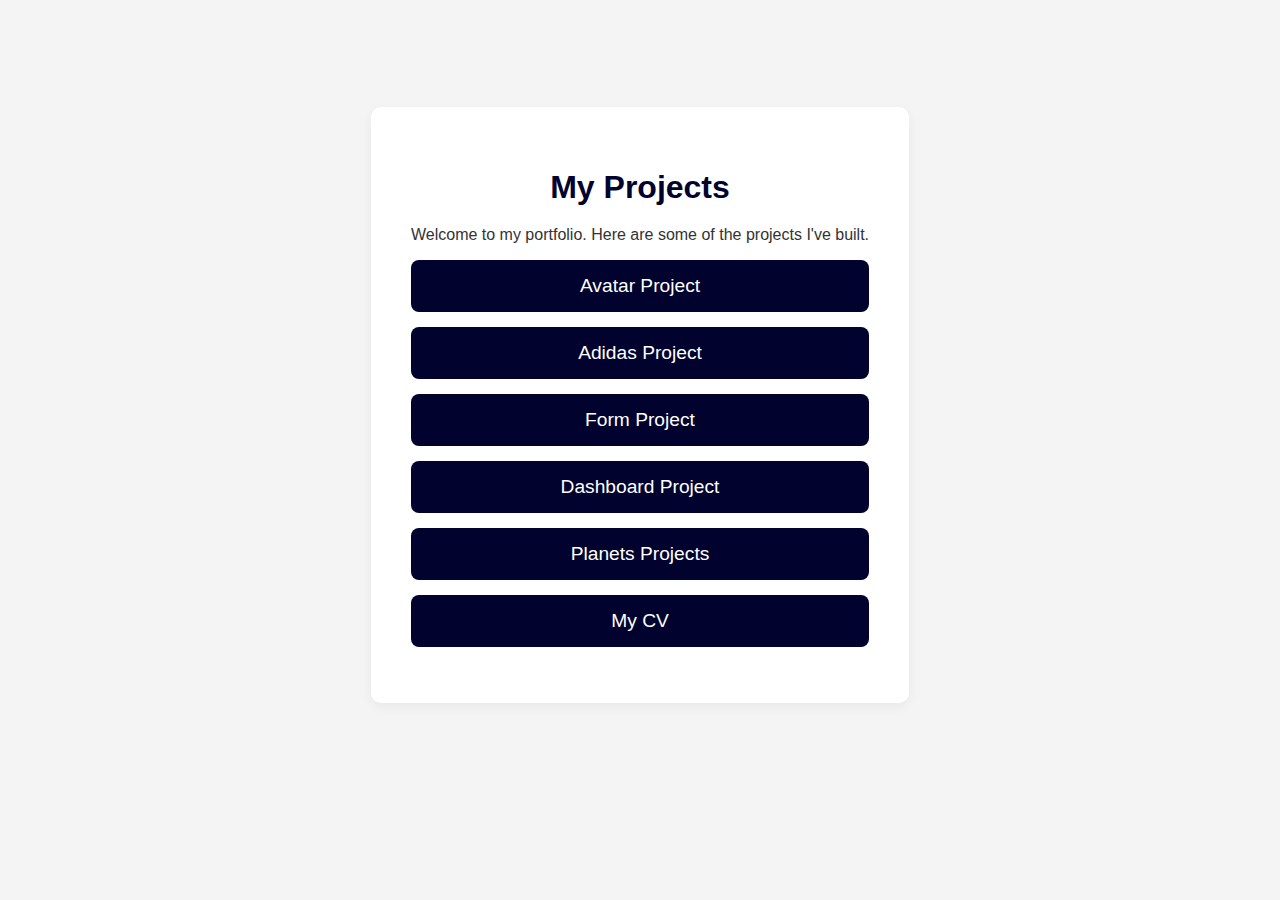
<file: index.html>
<!DOCTYPE html>
<html lang="en">

<head>
    <meta charset="UTF-8">
    <meta name="viewport" content="width=device-width, initial-scale=1.0">
    <link rel="stylesheet" href="style.css">
    <title>My Developer Portfolio</title>
</head>

<body>
    <div class="container">
        <h1>My Projects</h1>
        <p>Welcome to my portfolio. Here are some of the projects I've built.</p>

        <ul>
            <li>
                <a href="https://yousseframzy.me/My_Projects/html-and-css-projects/avatar-project/index.html"
                    class="project-link">
                    Avatar Project
                </a>
            </li>

            <li>
                <a href="https://yousseframzy.me/My_Projects/html-and-css-projects/adidas_project/index.html"
                    class="project-link">
                    Adidas Project
                </a>
            </li>

            <li>
                <a href="https://yousseframzy.me/My_Projects/html-and-css-projects/form-project/index.html"
                    class="project-link">
                    Form Project
                </a>
            </li>

            <li>
                <a href="https://yousseframzy.me/My_Projects/html-and-css-projects/dashboard-project/index.html"
                    class="project-link">
                    Dashboard Project
                </a>
            </li>
            <li>
                <a href="https://yousseframzy.me/My_Projects/html-and-css-projects/planets-project/index.html"
                    class="project-link">
                    Planets Projects
                </a>
            </li>
            <li>
                <a href="https://yousseframzy.me/My_Projects/cv.html" class="project-link">
                    My CV
                </a>
            </li>
        </ul>
    </div>
</body>

</html>
</file>
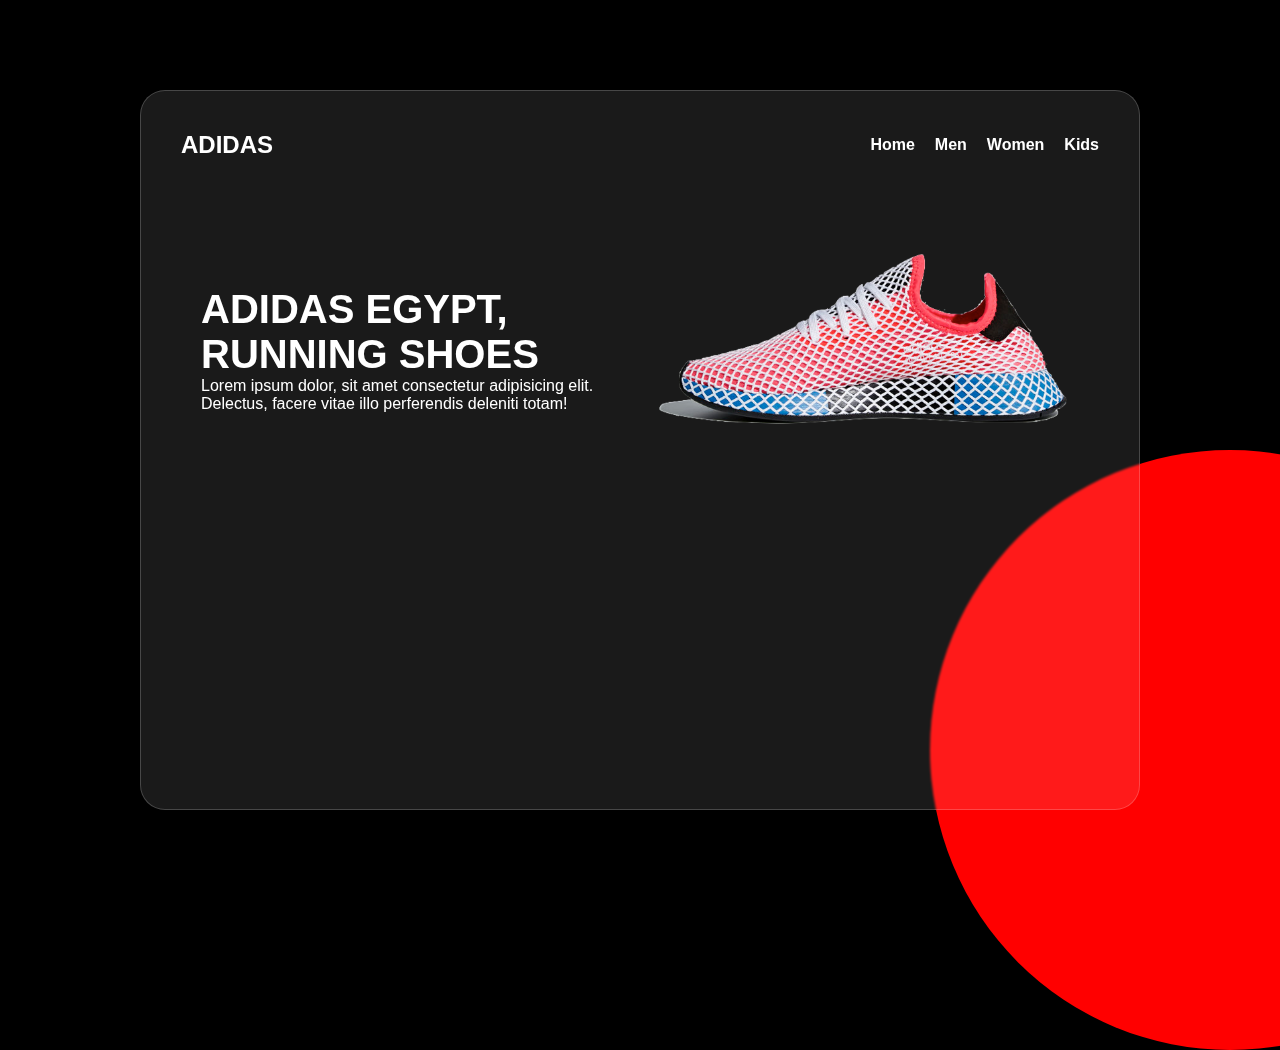
<file: html&css/adida-project/index.html>
<!DOCTYPE html>
<html lang="en">
<head>
    <meta charset="UTF-8">
    <meta name="viewport" content="width=device-width, initial-scale=1.0">
    <link rel="stylesheet" href="css/styles.css">
    <title>Adidas | Ramzy</title>
</head>
<body>
    <div class="container">
        <header>
            <nav>
                <div class="nav-logo">
                    <h2>ADIDAS</h2>
                </div>
                <ul class="nav-list">
                    <li><a href="#">Home</a></li>
                    <li><a href="#">Men</a></li>
                    <li><a href="#">Women</a></li>
                    <li><a href="#">Kids</a></li>
                </ul>
            </nav>
        </header>
        <main>
            <section id="content">
                <h2>ADIDAS EGYPT, RUNNING SHOES</h2>
                <p>Lorem ipsum dolor, sit amet consectetur adipisicing elit. Delectus, facere vitae illo perferendis deleniti totam!</p>
            </section>
            <section id="image">
                <img src="media/shoes.png" alt="Shoes photo" />
            </section>
        </main>
        <footer>
        </footer>
    </div>
    <div class="circle"></div>
</body>
</html>
</file>
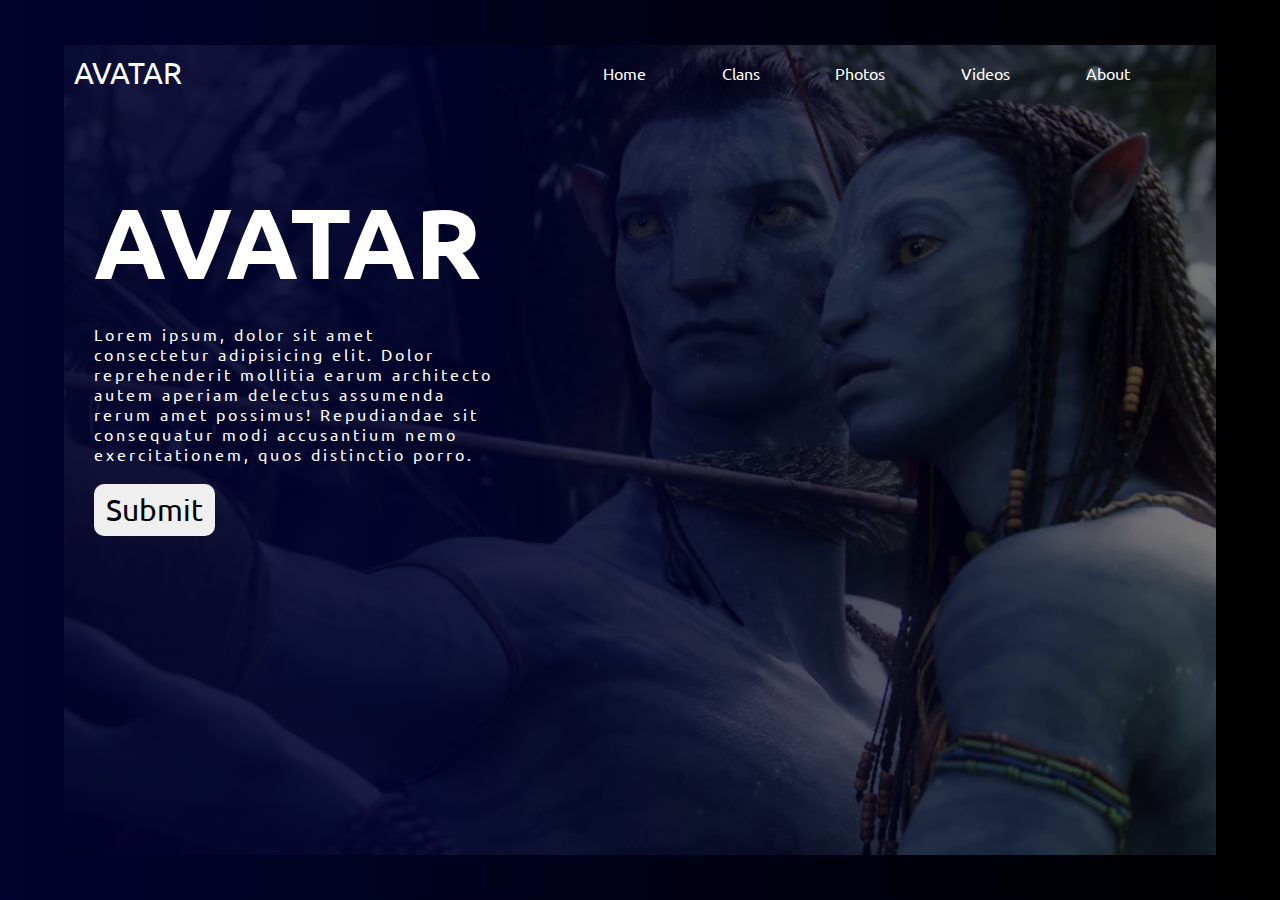
<file: html&css/avatar-project/index.html>
<!DOCTYPE html>
<html lang="en">
<head>
    <meta charset="UTF-8">
    <link rel="stylesheet" href="styles.css" />
    <meta name="viewport" content="width=device-width, initial-scale=1.0">
    <title>Avatar</title>
</head>
<body>
    <div class="container">
        <header>
            <a href="#" class="logo">Avatar</a>
            <ul>
                <li><a href="#">Home</a></li>
                <li><a href="#">Clans</a></li>
                <li><a href="#">Photos</a></li>
                <li><a href="#">Videos</a></li>
                <li><a href="#">About</a></li>
            </ul>
        </header>

        <div class="content">
            <h2>Avatar</h2>
            <p>Lorem ipsum, dolor sit amet consectetur adipisicing elit. Dolor reprehenderit mollitia earum architecto autem aperiam delectus assumenda rerum amet possimus! Repudiandae sit consequatur modi accusantium nemo exercitationem, quos distinctio porro.</p>
            <button>Submit</button>
        </div>
    </div>
</body>
</html>
</file>
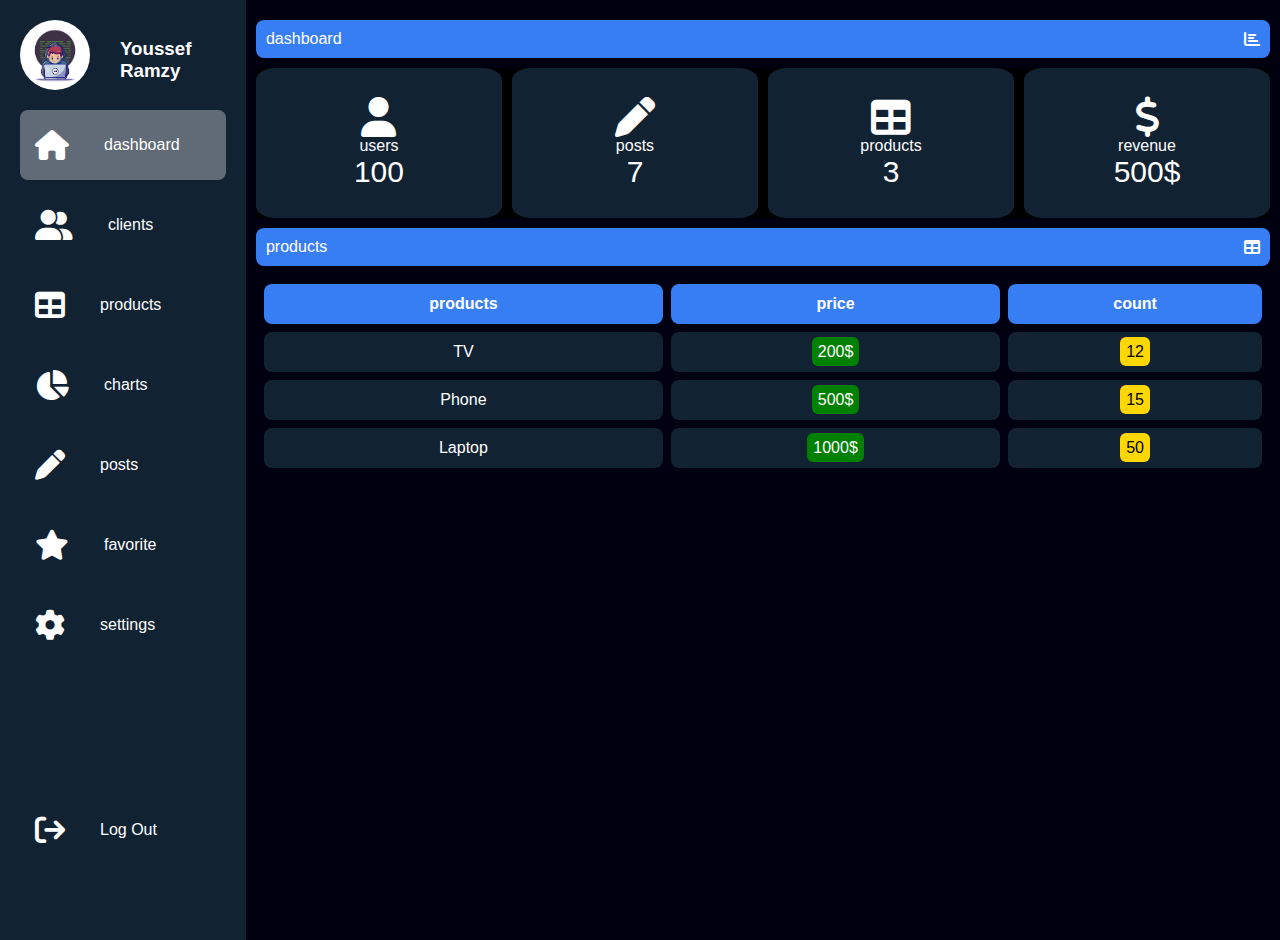
<file: html&css/dashboard-project/index.html>
<!DOCTYPE html>
<html lang="en">
<head>
    <meta charset="UTF-8">
    <meta name="viewport" content="width=device-width, initial-scale=1.0">
    <link rel="stylesheet" href="style.css">
    <link rel="stylesheet" href="https://cdnjs.cloudflare.com/ajax/libs/font-awesome/6.4.0/css/all.min.css">
    <title>DASHBOARD</title>
</head>
<body>
    <div class="menu">
        <ul>
            <li class="profile">
                <img src="images/profile.avif" alt="profile_image">
                <h3>Youssef Ramzy</h3>
            </li>
            <li>
                <a class="active" href="#dashboard">
                <i class="fas fa-home"></i>
                <span>dashboard</span>
            </a>
            </li>
            <li>
                <a href="#clints">
                    <i class="fas fa-user-group"></i>
                    <span>clients</span>
                </a>
            </li>
            <li>
                <a href="#products">
                    <i class="fas fa-table"></i>
                    <span>products</span>
                </a>
            </li>
            <li>
                <a href="#charts">
                    <i class="fas fa-chart-pie"></i>
                    <span>charts</span>
                </a>
            </li>
            <li>
                <a href="#posts">
                    <i class="fas fa-pen"></i>
                    <span>posts</span>
                </a>
            </li>
            <li>
                <a href="#favorite">
                    <i class="fas fa-star"></i>
                    <span>favorite</span>
                </a>
            </li>
            <li>
                <a href="#settings">
                    <i class="fas fa-cog"></i>
                    <span>settings</span>
                </a>
            </li>
            <li class="log-out">
                <a href="#log-out">
                    <i class="fas fa-sign-out"></i>
                    <span>Log Out</span>
                </a>
            </li>
        </ul>
    </div>
    <div class="content">
        <div class="title-info">
            <p>dashboard</p>
            <i class="fas fa-chart-bar"></i>
        </div>

        <div class="data-info">
            <div class="box">
                <div class="data">
                    <i class="fas fa-user"></i>
                    <p>users</p>
                    <span>100</span>
                </div>
            </div>
            <div class="box">
                <div class="data">
                    <i class="fas fa-pen"></i>
                    <p>posts</p>
                    <span>7</span>
                </div>
            </div>
            <div class="box">
                <div class="data">
                    <i class="fas fa-table"></i>
                    <p>products</p>
                    <span>3</span>
                </div>
            </div>
            <div class="box">
                <div class="data">
                    <i class="fas fa-dollar"></i>
                    <p>revenue</p>
                    <span>500$</span>
                </div>
            </div>
        </div>

        <div class="title-info">
            <p>products</p>
            <i class="fas fa-table"></i>
        </div>

        <table>
            <thead>
                <tr>
                    <th>products</th>
                    <th>price</th>
                    <th>count</th>
                </tr>
            </thead>
            <tbody>
                <tr>
                    <td>TV</td>
                    <td><span class="price">200$</span></td>
                    <td><span class="count">12</span></td>
                </tr>
                <tr>
                    <td>Phone</td>
                    <td><span class="price">500$</span></td>
                    <td><span class="count">15</span></td>
                </tr>
                <tr>
                    <td>Laptop</td>
                    <td><span class="price">1000$</span></td>
                    <td><span class="count">50</span></td>
                </tr>
            </tbody>
        </table>
    </div>
</body>
</html>
</file>
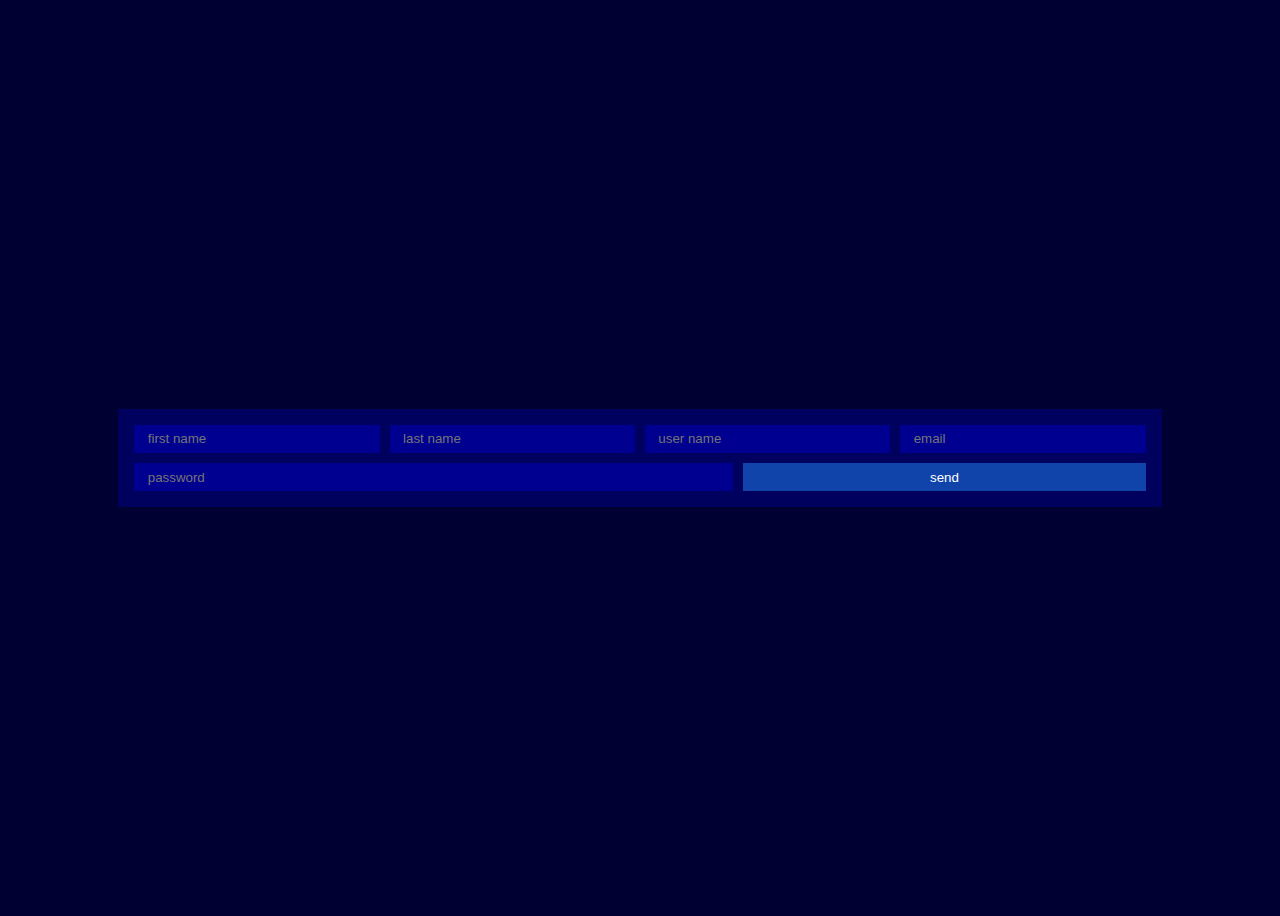
<file: html&css/form-project/index.html>
<!DOCTYPE html>
<html lang="en">
<head>
    <meta charset="UTF-8">
    <meta name="viewport" content="width=device-width, initial-scale=1.0">
    <link href="styles.css" rel="stylesheet">
    <title>Form</title>
</head>
<body>
    <form>
        <input type="text" placeholder="first name">
        <input type="text" placeholder="last name">
        <input type="text" placeholder="user name">
        <input type="email" placeholder="email">
        <input type="password" placeholder="password">
        <button>send</button>
    </form>
</body>
</html>
</file>
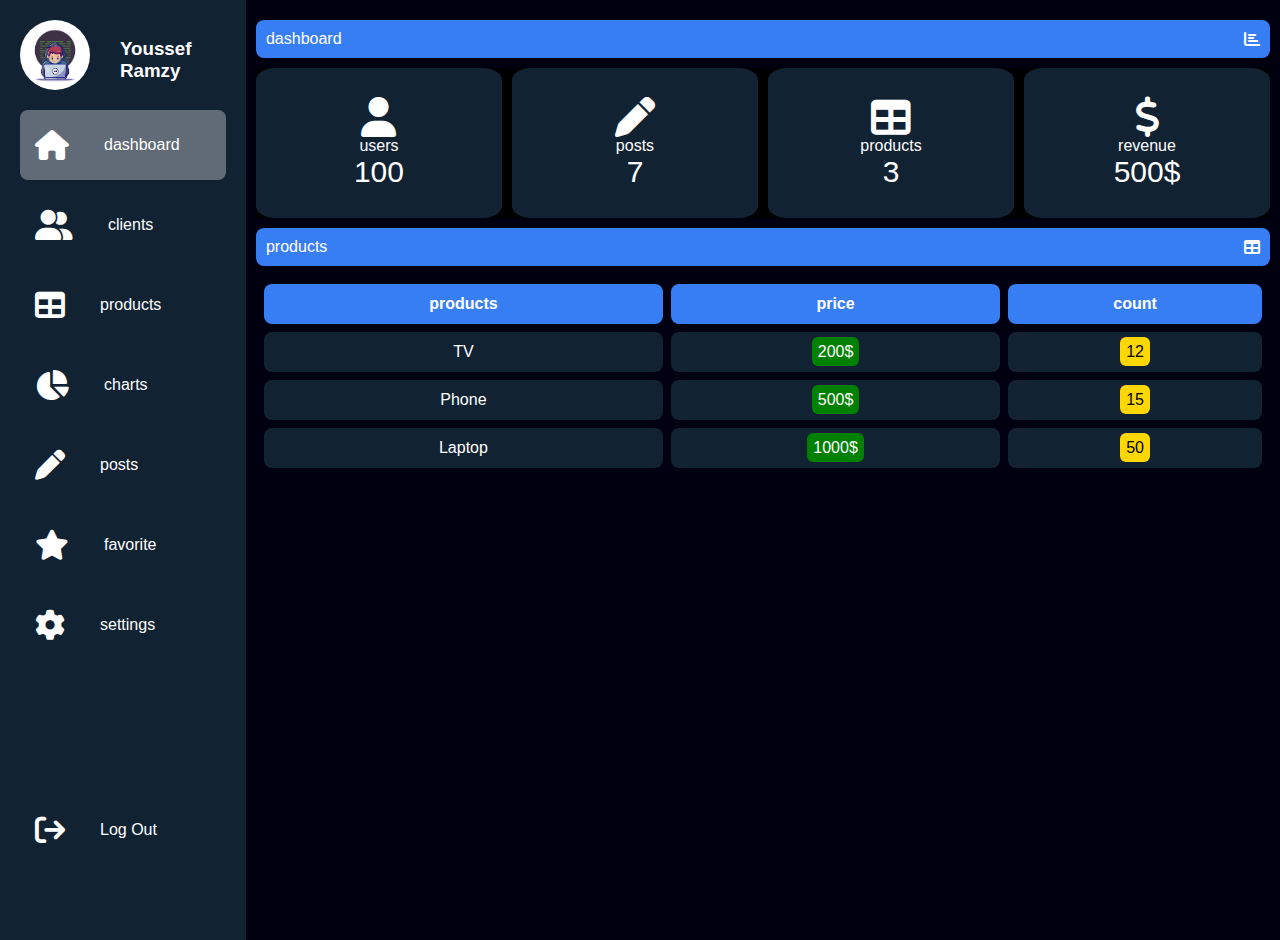
<file: html-and-css-projects/dashboard-project/index.html>
<!DOCTYPE html>
<html lang="en">
<head>
    <meta charset="UTF-8">
    <meta name="viewport" content="width=device-width, initial-scale=1.0">
    <link rel="stylesheet" href="style.css">
    <link rel="stylesheet" href="https://cdnjs.cloudflare.com/ajax/libs/font-awesome/6.4.0/css/all.min.css">
    <title>DASHBOARD</title>
</head>
<body>
    <div class="menu">
        <ul>
            <li class="profile">
                <img src="images/profile.avif" alt="profile_image">
                <h3>Youssef Ramzy</h3>
            </li>
            <li>
                <a class="active" href="#dashboard">
                <i class="fas fa-home"></i>
                <span>dashboard</span>
            </a>
            </li>
            <li>
                <a href="#clints">
                    <i class="fas fa-user-group"></i>
                    <span>clients</span>
                </a>
            </li>
            <li>
                <a href="#products">
                    <i class="fas fa-table"></i>
                    <span>products</span>
                </a>
            </li>
            <li>
                <a href="#charts">
                    <i class="fas fa-chart-pie"></i>
                    <span>charts</span>
                </a>
            </li>
            <li>
                <a href="#posts">
                    <i class="fas fa-pen"></i>
                    <span>posts</span>
                </a>
            </li>
            <li>
                <a href="#favorite">
                    <i class="fas fa-star"></i>
                    <span>favorite</span>
                </a>
            </li>
            <li>
                <a href="#settings">
                    <i class="fas fa-cog"></i>
                    <span>settings</span>
                </a>
            </li>
            <li class="log-out">
                <a href="#log-out">
                    <i class="fas fa-sign-out"></i>
                    <span>Log Out</span>
                </a>
            </li>
        </ul>
    </div>
    <div class="content">
        <div class="title-info">
            <p>dashboard</p>
            <i class="fas fa-chart-bar"></i>
        </div>

        <div class="data-info">
            <div class="box">
                <div class="data">
                    <i class="fas fa-user"></i>
                    <p>users</p>
                    <span>100</span>
                </div>
            </div>
            <div class="box">
                <div class="data">
                    <i class="fas fa-pen"></i>
                    <p>posts</p>
                    <span>7</span>
                </div>
            </div>
            <div class="box">
                <div class="data">
                    <i class="fas fa-table"></i>
                    <p>products</p>
                    <span>3</span>
                </div>
            </div>
            <div class="box">
                <div class="data">
                    <i class="fas fa-dollar"></i>
                    <p>revenue</p>
                    <span>500$</span>
                </div>
            </div>
        </div>

        <div class="title-info">
            <p>products</p>
            <i class="fas fa-table"></i>
        </div>

        <div class="table-wrapper">
            <table>
                <thead>
                    <tr>
                        <th>products</th>
                        <th>price</th>
                        <th>count</th>
                    </tr>
                </thead>
                <tbody>
                    <tr>
                        <td>TV</td>
                        <td><span class="price">200$</span></td>
                        <td><span class="count">12</span></td>
                    </tr>
                    <tr>
                        <td>Phone</td>
                        <td><span class="price">500$</span></td>
                        <td><span class="count">15</span></td>
                    </tr>
                    <tr>
                        <td>Laptop</td>
                        <td><span class="price">1000$</span></td>
                        <td><span class="count">50</span></td>
                    </tr>
                </tbody>
            </table>
        </div>
    </div>
</body>
</html>
</file>
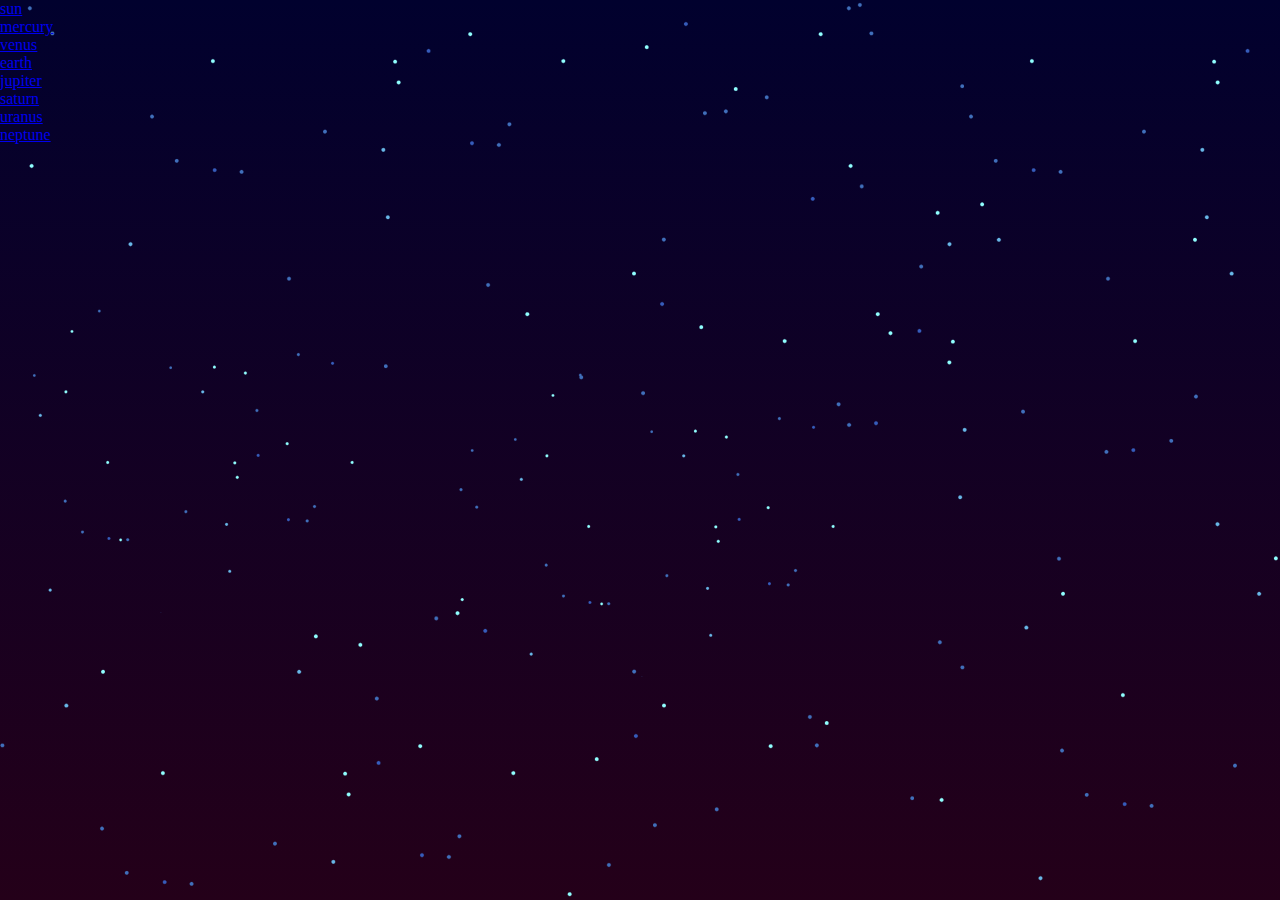
<file: html-and-css-projects/planets-project/index.html>
<!DOCTYPE html>
<html lang="en">
<head>
    <meta charset="UTF-8">
    <meta name="viewport" content="width=device-width, initial-scale=1.0">
    <title>Planets</title>
    <link rel="stylesheet" href="style.css">
</head>
<body>
    <section>
        <ul>
            <li data-text="sun"><a href="#">sun</a></li>
            <li data-text="mercury"><a href="#">mercury</a></li>
            <li data-text="venus"><a href="#">venus</a></li>
            <li data-text="earth"><a href="#">earth</a></li>
            <li data-text="jupiter"><a href="#">jupiter</a></li>
            <li data-text="saturn"><a href="#">saturn</a></li>
            <li data-text="uranus"><a href="#">uranus</a></li>
            <li data-text="neptune"><a href="#">neptune</a></li>
        </ul>
    </section>
</body>
</html>
</file>
<file: style.css>
body {
    font-family: -apple-system, BlinkMacSystemFont, "Segoe UI", Roboto, "Ubuntu",
        sans-serif;
    background-color: #f4f4f4;
    color: #333;
    display: flex;
    justify-content: center;
    align-items: center;
    min-height: 90vh;
    margin: 0;
}

.container {
    padding: 40px;
    max-width: 800px;
    background-color: #fff;
    border-radius: 10px;
    box-shadow: 0 4px 12px rgba(0, 0, 0, 0.05);
    text-align: center;
}

h1 {
    color: #01022d;
    margin-bottom: 20px;
}

ul {
    list-style: none;
    padding: 0;
}

li {
    margin: 15px 0;
}

a.project-link {
    display: block;
    padding: 15px 20px;
    background-color: #01022d;
    color: white;
    text-decoration: none;
    border-radius: 8px;
    font-size: 1.2rem;
    transition: transform 0.2s ease;
}

a.project-link:hover {
    background-color: #03054e;
    transform: scale(1.03);
}
</file>
<file: html&css/adida-project/css/styles.css>
* {
    padding: 0;
    margin: 0;
    box-sizing: border-box;
}

body {
    font-family: sans-serif;
    background-color: #000;
    color: #fff;
    display: flex;
    justify-content: center;
    align-items: center;
    height: 100vh;
}

.container {
    width: 80%;
    max-width: 1000px;
    min-height: 80vh;
    background-color: rgba(255, 255, 255, 0.1);
    border: 1px solid rgba(255, 255, 255, 0.2);
    border-radius: 25px;
    backdrop-filter: blur(1px);
    padding: 20px;
}

.circle {
    position: absolute;
    z-index: -1;
    background-color: red;
    height: 600px;
    width: 600px;
    border-radius: 50%;
    bottom: -150px;
    right: -250px;
}

nav {
    display: flex;
    justify-content: space-between;
    align-items: center;
    padding: 20px;
    margin: 0;
}

.nav-list {
    display: flex;
    list-style: none;
    gap: 20px;
}

.nav-list a {
    text-decoration: none;
    color: #fff;
    font-weight: bold;
}

main {
    display: flex;
    justify-content: center;
    align-items: center;
    padding: 40px;
    margin: 0;
}

#content {
    flex: 1;
    padding-right: 20px;
}

#image {
    flex: 1;
    text-align: center;
}

#image img {
    max-width: 100%;
    height: auto;
}

main h2 {
    font-size: 40px;
}

@media (max-width: 768px) {
    .container {
        width: 90%;
        min-height: 90vh;
    }

    main {
        flex-direction: column;
        padding: 20px;
    }

    #image img {
        width: 80%;
    }

    .circle {
        width: 400px;
        height: 400px;
        bottom: -100px;
        right: -100px;
    }

    nav {
        flex-direction: column;
    }
}
</file>
<file: html&css/avatar-project/styles.css>
@import url('https://fonts.googleapis.com/css2?family=Ubuntu:ital@1&display=swap');

* {
    font-family: 'Ubuntu', sans-serif;
    padding: 0;
    margin: 0;
}

a {
    color: white;
    text-decoration: none;
}

body {
    background-image: linear-gradient(to right,#01022d, #000);
    height: 100vh;
    display: flex;
    justify-content: center;
    align-items: center;
}

.container {
    background-image:
    linear-gradient(to right, #01022de5 30%, #00000088),
    url(80.webp)
    ;
    background-position: center;
    background-repeat: no-repeat;
    background-size: cover;
    width: 90%;
    height: 90%;
}

.container:hover {
    background-image:
            linear-gradient(to right, #01022de5 30%, transparent),
            url(80.webp);
}

header {
    display: flex;
    justify-content: space-between;
    align-items: center;
    padding: 10px;
}

.logo {
    font-size: 30px;
    text-transform: uppercase;
}

ul {
    width: 60%;
    display: flex;
    justify-content: space-evenly;
    align-items: center;
    list-style: none;
}

ul a {
    border-bottom: 2px solid transparent;
}

ul a:hover {
    border-bottom: 2px solid #fff;
}

.content {
    color: white;
    width: 50%;
    margin-top: 50px;
    padding: 30px;
}

.content h2 {
    font-size: 100px;
    text-transform: uppercase;
}

.content p {
    letter-spacing: 3px;
    width: 400px;
    padding: 20px 0;
}

.content button {
    font-size: 30px;
    padding: 6px 10px;
    border-radius: 10px;
    border: 2px solid transparent;
}

.content button:hover {
    background-color: transparent;
    border-color: white;
    color: white;
}
</file>
<file: html&css/dashboard-project/style.css>
* {
    padding: 0;
    margin: 0;
    color: white;
    font-family: sans-serif;
}

body {
    background-color: #001;
    display: flex;
}

.profile {
    display: flex;
    align-items: center;
    gap: 30px;
}

.menu{
    width: 60px;
    height: 100vh;
    padding: 20px;
    background-color: #123;
    overflow: hidden;
    transition: 0.5s;
}

.menu:hover {
    width: 260px;
}

ul {
    list-style: none;
    position: relative;
    height: 95%;
}

.menu li a {
    text-decoration: none;
    display: flex;
    align-items: center;
    gap: 35px;
    padding: 20px 20px 20px 15px;
    margin: 10px 0;
    border-radius: 8px;
}

.menu li img {
    width: 70px;
    border-radius: 50%;
    margin-bottom: 10px;
}

.menu li a:hover , .active, .data-info .box:hover, td:hover{
    background-color: #ffffff55;
    transition: 0.5s;
}

.menu .log-out a:hover {
    background-color: red;
}

.log-out {
    position: absolute;
    bottom: 0;
    width: 100%;
}

ul li a i {
    font-size: 30px;
}

.content {
    width: 100%;
    margin: 10px;
}

.title-info {
    display: flex;
    align-items: center;
    justify-content: space-between;
    background-color: #377EF5;
    padding: 10px;
    margin: 10px 0;
    border-radius: 8px;
}

.data-info {
    background-color: black;
    display: flex;
    align-items: center;
    justify-content: space-between;
    flex-wrap: wrap;
    gap: 10px;
}

.data-info .box {
    background-color: #123;
    height: 150px;
    flex-basis: 150px;
    flex-grow: 1;
    border-radius: 8%;
    display: flex;
    align-items: center;
    justify-content: space-around;
}

.data-info .box .data {
    text-align: center;
}

.data-info .box span {
    font-size: 30px;

}.data-info .box i {
    font-size: 40px;
}

table {
    width: 100%;
    text-align: center;
    border-spacing: 8px;
}

td, th {
    background-color: #123;
    height: 40px;
    border-radius: 8px;
}

th {
    background-color: #377EF5;
}

.price, .count {
    padding: 6px;
    border-radius: 6px;
}

.price {
    background-color: green;
}

.count {
    background-color: gold;
    color: black;
}
</file>
<file: html&css/form-project/styles.css>
body {
    background-color: #003;
    height: 100vh;
    display: flex;
    justify-content: center;
    align-items: center;
}

form {
    background-color: #00008882;
    padding: 1em;
    width: 80%;
    display: flex;
    flex-wrap: wrap;
    gap: 10px;
}

form input {
    background-color: #0000aaa8;
    border: none;
    outline: none;
    color: white;
    padding: .5em 1em;
    flex-basis: 200px;
    flex-grow: 1;
}

form button {
    background-color: #14a;
    border: none;
    color: white;
    cursor: pointer;
    padding: .5em 1em;
    flex-basis: 30px;
    flex-grow: 1;
}
</file>
<file: html-and-css-projects/dashboard-project/style.css>
* {
    padding: 0;
    margin: 0;
    color: white;
    font-family: sans-serif;
}

body {
    background-color: #001;
    display: flex;
}

.profile {
    display: flex;
    align-items: center;
    gap: 30px;
}

.menu{
    width: 60px;
    height: 100vh;
    padding: 20px;
    background-color: #123;
    overflow: hidden;
    transition: 0.5s;
}

.menu:hover {
    width: 260px;
}

ul {
    list-style: none;
    position: relative;
    height: 95%;
}

.menu li a {
    text-decoration: none;
    display: flex;
    align-items: center;
    gap: 35px;
    padding: 20px 20px 20px 15px;
    margin: 10px 0;
    border-radius: 8px;
}

.menu li img {
    width: 70px;
    border-radius: 50%;
    margin-bottom: 10px;
}

.menu li a:hover , .active, .data-info .box:hover, td:hover{
    background-color: #ffffff55;
    transition: 0.5s;
}

.menu .log-out a:hover {
    background-color: red;
}

.log-out {
    position: absolute;
    bottom: 0;
    width: 100%;
}

ul li a i {
    font-size: 30px;
}

.content {
    width: 100%;
    margin: 10px;
}

.title-info {
    display: flex;
    align-items: center;
    justify-content: space-between;
    background-color: #377EF5;
    padding: 10px;
    margin: 10px 0;
    border-radius: 8px;
}

.data-info {
    background-color: black;
    display: flex;
    align-items: center;
    justify-content: space-between;
    flex-wrap: wrap;
    gap: 10px;
}

.data-info .box {
    background-color: #123;
    height: 150px;
    flex-basis: 150px;
    flex-grow: 1;
    border-radius: 8%;
    display: flex;
    align-items: center;
    justify-content: space-around;
}

.data-info .box .data {
    text-align: center;
}

.data-info .box span {
    font-size: 30px;

}.data-info .box i {
    font-size: 40px;
}

table {
    width: 100%;
    text-align: center;
    border-spacing: 8px;
}

td, th {
    background-color: #123;
    height: 40px;
    border-radius: 8px;
}

th {
    background-color: #377EF5;
}

.price, .count {
    padding: 6px;
    border-radius: 6px;
}

.price {
    background-color: green;
}

.count {
    background-color: gold;
    color: black;
}

/* Responsive styles */
.table-wrapper {
    overflow-x: auto;
    -webkit-overflow-scrolling: touch;
}

/* Phones and small tablets */
@media (max-width: 768px) {
    body {
        flex-direction: column;
    }

    .menu {
        width: 100%;
        height: auto;
        padding: 8px;
        display: flex;
        align-items: center;
        overflow: auto;
    }

    .menu:hover { width: 100%; } /* keep hover from expanding on mobile */

    ul {
        display: flex;
        flex-direction: row;
        gap: 6px;
        height: auto;
        align-items: center;
    }

    .menu li {
        flex: none;
    }

    .menu li a {
        padding: 8px 10px;
        gap: 8px;
        border-radius: 6px;
    }

    .menu li img {
        width: 40px;
        margin-bottom: 0;
    }

    .profile h3 {
        font-size: 14px;
    }

    .content {
        margin: 8px;
    }

    .data-info {
        flex-direction: column;
        gap: 10px;
    }

    .data-info .box {
        flex-basis: auto;
        width: 100%;
        height: auto;
        padding: 12px;
        border-radius: 8px;
    }

    .data-info .box .data span {
        font-size: 22px;
    }

    .title-info {
        padding: 8px;
    }

    .title-info p {
        font-size: 16px;
    }

    table {
        width: 100%;
        min-width: 600px; /* keeps horizontal scroll for wide tables */
        font-size: 14px;
    }

    td, th {
        height: auto;
        padding: 8px;
    }

    ul li a i {
        font-size: 20px;
    }
}
</file>
<file: html-and-css-projects/planets-project/style.css>
* {
    margin: 0;
    padding: 0;
}

body {
    background-image: linear-gradient(#01012e, #240019);
    height: 100vh;
}

section {
    background: url('stars1.png');
    height: 100vh;
}
</file>
